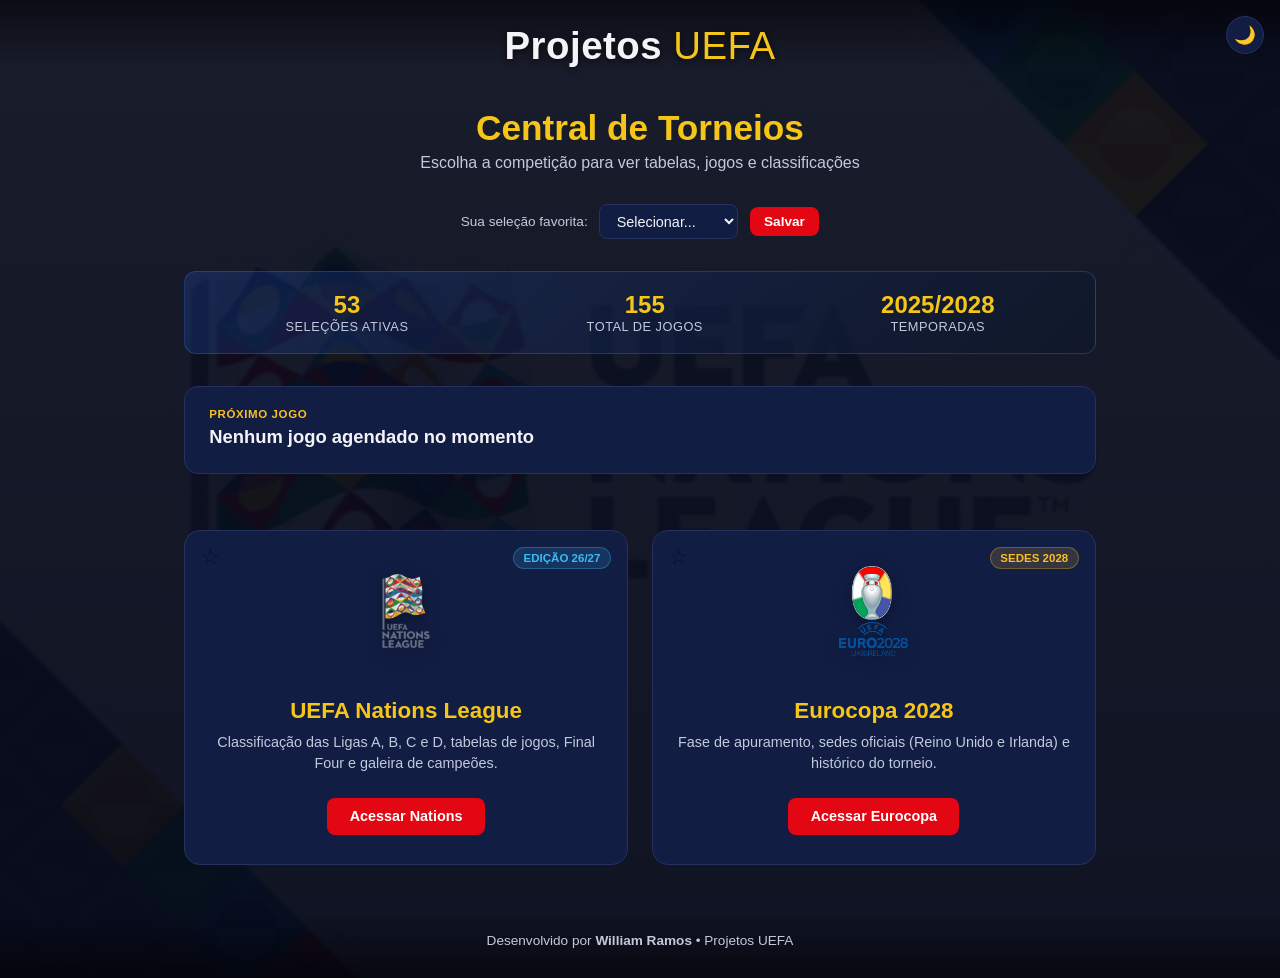
<file: index.html>
<!DOCTYPE html>
<html lang="pt-BR">
<head>
  <meta charset="UTF-8">
  <meta name="viewport" content="width=device-width, initial-scale=1.0">
  <title>Projetos UEFA - Nations League & Eurocopa</title>
  <meta name="description" content="Central de torneios UEFA: tabelas, classificações e jogos da Nations League e Eurocopa 2028.">
  <meta name="theme-color" content="#0f172a">
  <link rel="stylesheet" href="css/nations.css">
  <link rel="shortcut icon" href="img/logo_nations.png" type="image/x-icon">
  <style>
    .portal-container {
      max-width: 950px;
      margin: 2.5rem auto;
      padding: 0 1.2rem;
      text-align: center;
    }
    .portal-title {
      font-size: 2.2rem;
      margin-bottom: 0.4rem;
    }
    .portal-subtitle {
      color: var(--texto-suave);
      margin-bottom: 2rem;
    }

    /* ===== Header extras: favorito ===== */
    .header-favorite {
      display: inline-flex;
      align-items: center;
      gap: 0.4rem;
      background: rgba(56, 189, 248, 0.12);
      border: 1px solid rgba(56, 189, 248, 0.3);
      color: #38bdf8;
      padding: 0.3rem 0.7rem;
      border-radius: 20px;
      font-size: 0.8rem;
      font-weight: 600;
      margin-left: 0.8rem;
      vertical-align: middle;
      cursor: default;
      transition: opacity 0.2s ease;
    }
    .header-favorite.hidden { display: none; }
    .header-favorite button {
      background: none;
      border: none;
      color: inherit;
      opacity: 0.6;
      cursor: pointer;
      font-size: 0.9rem;
      line-height: 1;
      padding: 0;
    }
    .header-favorite button:hover { opacity: 1; }

    /* ===== Seletor de seleção favorita ===== */
    .favorite-picker {
      max-width: 950px;
      margin: 0 auto 2rem;
      padding: 0 1.2rem;
      display: flex;
      align-items: center;
      justify-content: center;
      gap: 0.7rem;
      flex-wrap: wrap;
    }
    .favorite-picker label {
      font-size: 0.85rem;
      color: var(--texto-suave);
    }
    .favorite-picker select {
      background: var(--azul-painel);
      color: inherit;
      border: 1px solid var(--borda);
      border-radius: 8px;
      padding: 0.45rem 0.8rem;
      font-size: 0.9rem;
    }
    .favorite-picker button {
      background: var(--vermelho);
      color: #fff;
      border: none;
      border-radius: 8px;
      padding: 0.45rem 0.9rem;
      font-size: 0.85rem;
      font-weight: 600;
      cursor: pointer;
    }

    /* ===== Widget de Destaque / Apresentação (odômetro) ===== */
    .portal-hero-banner {
      background: linear-gradient(135deg, rgba(37, 99, 235, 0.2), rgba(15, 23, 42, 0.8));
      border: 1px solid rgba(59, 130, 246, 0.3);
      border-radius: 12px;
      padding: 1.2rem;
      margin-bottom: 2rem;
      display: flex;
      align-items: center;
      justify-content: space-around;
      flex-wrap: wrap;
      gap: 1rem;
    }
    .hero-stat-item {
      display: flex;
      flex-direction: column;
      align-items: center;
    }
    .hero-stat-value {
      font-size: 1.5rem;
      font-weight: 700;
      color: var(--dourado);
      font-variant-numeric: tabular-nums;
    }
    .hero-stat-label {
      font-size: 0.8rem;
      color: var(--texto-suave);
      text-transform: uppercase;
      letter-spacing: 0.5px;
    }

    /* ===== Widget Próximo Jogo ===== */
    .next-match-widget {
      background: var(--azul-painel);
      border: 1px solid var(--borda);
      border-radius: 14px;
      padding: 1.3rem 1.5rem;
      margin-bottom: 2.5rem;
      display: flex;
      align-items: center;
      justify-content: space-between;
      flex-wrap: wrap;
      gap: 1rem;
      text-align: left;
    }
    .next-match-label {
      font-size: 0.72rem;
      text-transform: uppercase;
      letter-spacing: 0.6px;
      color: #fbbf24;
      font-weight: 700;
      margin-bottom: 0.35rem;
    }
    .next-match-teams {
      font-size: 1.15rem;
      font-weight: 700;
      display: flex;
      align-items: center;
      gap: 0.6rem;
    }
    .next-match-teams .vs {
      font-size: 0.85rem;
      color: var(--texto-suave);
      font-weight: 500;
    }
    .next-match-meta {
      font-size: 0.82rem;
      color: var(--texto-suave);
      margin-top: 0.3rem;
    }
    .next-match-countdown {
      display: flex;
      gap: 0.6rem;
    }
    .countdown-box {
      display: flex;
      flex-direction: column;
      align-items: center;
      background: rgba(56, 189, 248, 0.1);
      border: 1px solid rgba(56, 189, 248, 0.25);
      border-radius: 8px;
      padding: 0.5rem 0.7rem;
      min-width: 55px;
    }
    .countdown-box .num {
      font-size: 1.25rem;
      font-weight: 700;
      color: #38bdf8;
      font-variant-numeric: tabular-nums;
    }
    .countdown-box .unit {
      font-size: 0.65rem;
      text-transform: uppercase;
      color: var(--texto-suave);
      letter-spacing: 0.4px;
    }

    /* Grid de Cards */
    .portal-grid {
      display: grid;
      grid-template-columns: repeat(auto-fit, minmax(280px, 1fr));
      gap: 1.5rem;
      margin-bottom: 3rem;
      animation: fadeInUp 0.5s ease-out;
    }
    .portal-card {
      position: relative;
      background: var(--azul-painel);
      border: 1px solid var(--borda);
      border-radius: 16px;
      padding: 2.2rem 1.5rem 1.8rem;
      text-decoration: none;
      color: inherit;
      transition: all 0.25s ease-in-out;
      display: flex;
      flex-direction: column;
      align-items: center;
    }
    .portal-card:hover {
      transform: translateY(-6px);
    }
    .portal-card.nations:hover {
      border-color: #38bdf8;
      box-shadow: 0 12px 25px rgba(56, 189, 248, 0.2);
    }
    .portal-card.euro:hover {
      border-color: #34d399;
      box-shadow: 0 12px 25px rgba(52, 211, 153, 0.2);
    }
    .portal-badge {
      position: absolute;
      top: 1rem;
      right: 1rem;
      font-size: 0.72rem;
      font-weight: 700;
      padding: 0.25rem 0.6rem;
      border-radius: 20px;
      text-transform: uppercase;
    }
    .portal-badge.active-badge {
      background: rgba(56, 189, 248, 0.15);
      color: #38bdf8;
      border: 1px solid rgba(56, 189, 248, 0.3);
    }
    .portal-badge.upcoming-badge {
      background: rgba(251, 191, 36, 0.15);
      color: #fbbf24;
      border: 1px solid rgba(251, 191, 36, 0.3);
    }

    /* Favoritar (estrela) no card */
    .fav-star {
      position: absolute;
      top: 1rem;
      left: 1rem;
      background: none;
      border: none;
      font-size: 1.3rem;
      cursor: pointer;
      opacity: 0.45;
      transition: transform 0.15s ease, opacity 0.15s ease;
      line-height: 1;
      z-index: 2;
    }
    .fav-star:hover { opacity: 0.8; transform: scale(1.15); }
    .fav-star.is-fav { opacity: 1; }

    /* Skeleton loading para as imagens dos cards */
    .portal-card .img-wrap {
      position: relative;
      height: 90px;
      width: 90px;
      margin-bottom: 1.5rem;
      display: flex;
      align-items: center;
      justify-content: center;
    }
    .img-skeleton {
      position: absolute;
      inset: 0;
      border-radius: 10px;
      background: linear-gradient(
        90deg,
        rgba(255,255,255,0.06) 25%,
        rgba(255,255,255,0.14) 37%,
        rgba(255,255,255,0.06) 63%
      );
      background-size: 400% 100%;
      animation: skeletonShine 1.4s ease infinite;
    }
    .img-skeleton.done { display: none; }
    @keyframes skeletonShine {
      0% { background-position: 100% 0; }
      100% { background-position: 0 0; }
    }
    .portal-card img {
      height: 90px;
      width: auto;
      max-width: 90px;
      object-fit: contain;
      filter: drop-shadow(0 4px 8px rgba(0,0,0,0.3));
      opacity: 0;
      transition: opacity 0.35s ease;
      position: relative;
      z-index: 1;
    }
    .portal-card img.loaded {
      opacity: 1;
    }
    .portal-card h2 {
      font-size: 1.4rem;
      margin-bottom: 0.5rem;
    }
    .portal-card p {
      font-size: 0.9rem;
      color: var(--texto-suave);
      line-height: 1.45;
      margin-bottom: 1.5rem;
    }
    .portal-btn {
      margin-top: auto;
      padding: 0.65rem 1.4rem;
      border-radius: 8px;
      background: var(--vermelho);
      color: #fff;
      font-weight: 600;
      font-size: 0.9rem;
    }

    /* Animação */
    @keyframes fadeInUp {
      from { opacity: 0; transform: translateY(20px); }
      to { opacity: 1; transform: translateY(0); }
    }

    @media (max-width: 560px) {
      .next-match-widget { flex-direction: column; align-items: flex-start; }
      .next-match-countdown { align-self: stretch; justify-content: space-between; }
    }

    /* Lista dos jogos seguintes (além do próximo em destaque) */
    .upcoming-matches-list {
      max-width: 950px;
      margin: -1.5rem auto 2.5rem;
      padding: 0 1.2rem;
      display: flex;
      flex-direction: column;
      gap: 0.6rem;
    }
    .upcoming-match-row {
      display: flex;
      align-items: center;
      justify-content: space-between;
      background: var(--azul-painel);
      border: 1px solid var(--borda);
      border-radius: 10px;
      padding: 0.7rem 1rem;
      font-size: 0.85rem;
      text-align: left;
      gap: 0.8rem;
      flex-wrap: wrap;
    }
    .upcoming-match-row .teams {
      font-weight: 600;
    }
    .upcoming-match-row .teams .vs {
      color: var(--texto-suave);
      font-weight: 400;
      margin: 0 0.35rem;
    }
    .upcoming-match-row .when {
      color: var(--texto-suave);
      font-size: 0.78rem;
      white-space: nowrap;
    }

    /* Bandeira pequena inserida via flagImg() do common.js */
    .flag-mini {
      width: 20px;
      height: auto;
      vertical-align: middle;
      border-radius: 2px;
      margin-right: 0.3rem;
      box-shadow: 0 0 0 1px rgba(0,0,0,0.15);
    }
  </style>
</head>
<body>

<header class="site-header">
  <button id="themeToggle" class="theme-toggle" title="Alternar tema claro/escuro">🌙</button>
  <h1>Projetos <span>UEFA</span>
    <span id="headerFavorite" class="header-favorite hidden">
      ⭐ <span id="headerFavoriteName"></span>
      <button id="headerFavoriteRemove" title="Remover favorito">✕</button>
    </span>
  </h1>
</header>

<main class="portal-container">
  <h2 class="portal-title">Central de Torneios</h2>
  <p class="portal-subtitle">Escolha a competição para ver tabelas, jogos e classificações</p>

  <!-- Seletor de seleção favorita -->
  <div class="favorite-picker">
    <label for="favoriteSelect">Sua seleção favorita:</label>
    <select id="favoriteSelect">
      <option value="">Selecionar...</option>
      <option value="Portugal">Portugal</option>
      <option value="Espanha">Espanha</option>
      <option value="França">França</option>
      <option value="Alemanha">Alemanha</option>
      <option value="Inglaterra">Inglaterra</option>
      <option value="Itália">Itália</option>
      <option value="Países Baixos">Países Baixos</option>
      <option value="Bélgica">Bélgica</option>
      <option value="Croácia">Croácia</option>
    </select>
    <button id="favoriteSaveBtn">Salvar</button>
  </div>

 <!-- Banner com Estatísticas Rápidas (odômetro) -->
  <div class="portal-hero-banner">
    <div class="hero-stat-item">
      <span class="hero-stat-value" id="statSelecoes" data-target="54">0</span>
      <span class="hero-stat-label">Seleções Ativas</span>
    </div>
    <div class="hero-stat-item">
      <span class="hero-stat-value" id="statTotalJogos" data-target="156">0</span>
      <span class="hero-stat-label">Total de Jogos</span>
    </div>
    <div class="hero-stat-item">
      <span class="hero-stat-value" id="statTemporadas" data-target="2026" data-suffix="/2028">0</span>
      <span class="hero-stat-label">Temporadas</span>
    </div>
  </div>

  <!-- Widget Próximo Jogo -->
  <div class="next-match-widget" id="nextMatchWidget">
    <div>
      <div class="next-match-label" id="nextMatchLabel">Próximo Jogo</div>
      <div class="next-match-teams" id="nextMatchTeams">Carregando...</div>
      <div class="next-match-meta" id="nextMatchMeta"></div>
    </div>
    <div class="next-match-countdown" id="nextMatchCountdown">
      <div class="countdown-box"><span class="num" id="cdDays">--</span><span class="unit">dias</span></div>
      <div class="countdown-box"><span class="num" id="cdHours">--</span><span class="unit">horas</span></div>
      <div class="countdown-box"><span class="num" id="cdMinutes">--</span><span class="unit">min</span></div>
      <div class="countdown-box"><span class="num" id="cdSeconds">--</span><span class="unit">seg</span></div>
    </div>
  </div>

  <!-- Lista dos jogos seguintes -->
  <div class="upcoming-matches-list" id="upcomingMatchesList"></div>

  <!-- Cards de Seleção -->
  <div class="portal-grid">
    <!-- Card Nations League -->
    <a href="nations.html" class="portal-card nations" aria-label="Acessar UEFA Nations League">
      <button class="fav-star" data-fav-id="nations" title="Favoritar Nations League">☆</button>
      <span class="portal-badge active-badge">Edição 26/27</span>
      <span class="img-wrap">
        <span class="img-skeleton"></span>
        <img src="img/logo_nations.png" alt="Logo Nations League"
             onload="this.classList.add('loaded'); this.previousElementSibling.classList.add('done');"
             onerror="this.style.display='none'; this.previousElementSibling.classList.add('done');">
      </span>
      <h2>UEFA Nations League</h2>
      <p>Classificação das Ligas A, B, C e D, tabelas de jogos, Final Four e galeira de campeões.</p>
      <span class="portal-btn">Acessar Nations</span>
    </a>

    <!-- Card Eurocopa -->
    <a href="euro.html" class="portal-card euro" aria-label="Acessar Eurocopa 2028">
      <button class="fav-star" data-fav-id="euro" title="Favoritar Eurocopa 2028">☆</button>
      <span class="portal-badge upcoming-badge">Sedes 2028</span>
      <span class="img-wrap">
        <span class="img-skeleton"></span>
        <img src="img/logo_euro_2028.png" alt="Logo Eurocopa 2028"
             onload="this.classList.add('loaded'); this.previousElementSibling.classList.add('done');"
             onerror="this.style.display='none'; this.previousElementSibling.classList.add('done');">
      </span>
      <h2>Eurocopa 2028</h2>
      <p>Fase de apuramento, sedes oficiais (Reino Unido e Irlanda) e histórico do torneio.</p>
      <span class="portal-btn">Acessar Eurocopa</span>
    </a>
  </div>
</main>

<footer class="site-footer">
  <p>Desenvolvido por <strong>William Ramos</strong> &bull; Projetos UEFA</p>
</footer>

<script src="js/common.js"></script>
<script>
(function () {
  /* ============================================================
     1) ODÔMETRO — números contando ao carregar o hero banner
  ============================================================ */
  function animateCount(el, duration) {
    const target = parseInt(el.dataset.target, 10);
    const suffix = el.dataset.suffix || '';
    const start = performance.now();
    function tick(now) {
      const progress = Math.min((now - start) / duration, 1);
      const eased = 1 - Math.pow(1 - progress, 3); // ease-out cubic
      const value = Math.floor(eased * target);
      el.textContent = value + suffix;
      if (progress < 1) {
        requestAnimationFrame(tick);
      } else {
        el.textContent = target + suffix;
      }
    }
    requestAnimationFrame(tick);
  }

  document.querySelectorAll('.hero-stat-value[data-target]').forEach(function (el) {
    animateCount(el, 1200);
  });

  /* ============================================================
     2) SKELETON LOADING — fallback para imagens já em cache
     (onload/onerror inline cobre o caso normal; isto cobre o
     caso de imagem já estar no cache do navegador antes do JS rodar)
  ============================================================ */
  document.querySelectorAll('.portal-card img').forEach(function (img) {
    if (img.complete && img.naturalWidth > 0) {
      img.classList.add('loaded');
      var sk = img.previousElementSibling;
      if (sk) sk.classList.add('done');
    }
  });

  /* ============================================================
     3) FAVORITOS — seleção favorita (localStorage) + atalho no header
  ============================================================ */
  var FAVORITE_TEAM_KEY = 'uefa_favorite_team';
  var FAVORITE_CARDS_KEY = 'uefa_favorite_cards';

  var favoriteSelect = document.getElementById('favoriteSelect');
  var favoriteSaveBtn = document.getElementById('favoriteSaveBtn');
  var headerFavorite = document.getElementById('headerFavorite');
  var headerFavoriteName = document.getElementById('headerFavoriteName');
  var headerFavoriteRemove = document.getElementById('headerFavoriteRemove');

  function loadFavoriteTeam() {
    try {
      var saved = localStorage.getItem(FAVORITE_TEAM_KEY);
      if (saved) {
        headerFavoriteName.innerHTML = (typeof flagImg === 'function' ? flagImg(saved, 'flag-mini') : '') + ' ' + saved;
        headerFavorite.classList.remove('hidden');
        favoriteSelect.value = saved;
      } else {
        headerFavorite.classList.add('hidden');
      }
    } catch (e) {
      console.warn('LocalStorage indisponível:', e);
    }
  }

  favoriteSaveBtn.addEventListener('click', function () {
    var value = favoriteSelect.value;
    if (!value) return;
    try {
      localStorage.setItem(FAVORITE_TEAM_KEY, value);
      loadFavoriteTeam();
    } catch (e) {
      console.warn('Não foi possível salvar o favorito:', e);
    }
  });

  headerFavoriteRemove.addEventListener('click', function () {
    try {
      localStorage.removeItem(FAVORITE_TEAM_KEY);
      favoriteSelect.value = '';
      headerFavorite.classList.add('hidden');
    } catch (e) {
      console.warn('Não foi possível remover o favorito:', e);
    }
  });

  loadFavoriteTeam();

  /* Favoritar torneio (estrela no card) */
  function loadFavoriteCards() {
    try {
      return JSON.parse(localStorage.getItem(FAVORITE_CARDS_KEY) || '[]');
    } catch (e) {
      return [];
    }
  }
  function saveFavoriteCards(list) {
    try {
      localStorage.setItem(FAVORITE_CARDS_KEY, JSON.stringify(list));
    } catch (e) {
      console.warn('Não foi possível salvar favoritos de torneio:', e);
    }
  }

  var favCards = loadFavoriteCards();
  document.querySelectorAll('.fav-star').forEach(function (btn) {
    var id = btn.dataset.favId;
    if (favCards.indexOf(id) !== -1) {
      btn.textContent = '★';
      btn.classList.add('is-fav');
    }
    btn.addEventListener('click', function (e) {
      e.preventDefault();
      e.stopPropagation();
      var list = loadFavoriteCards();
      var idx = list.indexOf(id);
      if (idx === -1) {
        list.push(id);
        btn.textContent = '★';
        btn.classList.add('is-fav');
      } else {
        list.splice(idx, 1);
        btn.textContent = '☆';
        btn.classList.remove('is-fav');
      }
      saveFavoriteCards(list);
    });
  });

  /* ============================================================
     4) WIDGET "PRÓXIMO JOGO" — dados locais + contagem regressiva
     Troque o array MATCHES pela sua fonte real (API/JSON) depois.
  ============================================================ */
  var MATCHES = [
    { home: 'Turquia', away: 'Bélgica', date: '2026-11-12T14:00:00', competition: 'Nations League • Grupo A1' },
    { home: 'Itália', away: 'França', date: '2026-11-12T16:45:00', competition: 'Nations League • Grupo A1' },
    { home: 'Chéquia', away: 'Espanha', date: '2026-11-12T16:45:00', competition: 'Nations League • Grupo A3' },
    { home: 'Inglaterra', away: 'Croácia', date: '2026-11-12T16:45:00', competition: 'Nations League • Grupo A3' },
    { home: 'Países Baixos', away: 'Grécia', date: '2026-11-13T16:45:00', competition: 'Nations League • Grupo A2' },
    { home: 'Sérvia', away: 'Alemanha', date: '2026-11-13T16:45:00', competition: 'Nations League • Grupo A2' },
    { home: 'Noruega', away: 'País de Gales', date: '2026-11-14T16:45:00', competition: 'Nations League • Grupo A4' },
    { home: 'Dinamarca', away: 'Portugal', date: '2026-11-14T16:45:00', competition: 'Nations League • Grupo A4' },
    { home: 'Bélgica', away: 'Itália', date: '2026-11-15T16:45:00', competition: 'Nations League • Grupo A1' },
    { home: 'França', away: 'Turquia', date: '2026-11-15T16:45:00', competition: 'Nations League • Grupo A1' },
    { home: 'Espanha', away: 'Inglaterra', date: '2026-11-15T16:45:00', competition: 'Nations League • Grupo A3' },
    { home: 'Alemanha', away: 'Países Baixos', date: '2026-11-16T16:45:00', competition: 'Nations League • Grupo A2' },
    { home: 'Dinamarca', away: 'Noruega', date: '2026-11-17T16:45:00', competition: 'Nations League • Grupo A4' },
    { home: 'País de Gales', away: 'Portugal', date: '2026-11-17T16:45:00', competition: 'Nations League • Grupo A4' },
  ];

  /* Monta "<bandeira> Nome" usando flagImg() do common.js (mesmo padrão
     das outras páginas). Se a função não existir por algum motivo, cai
     de volta pro nome puro sem quebrar nada. */
  function teamLabel(name) {
    var flag = (typeof flagImg === 'function') ? flagImg(name, 'flag-mini') : '';
    return flag + ' ' + name;
  }

  var nextMatchTeams = document.getElementById('nextMatchTeams');
  var nextMatchMeta = document.getElementById('nextMatchMeta');
  var nextMatchLabel = document.getElementById('nextMatchLabel');
  var cdDays = document.getElementById('cdDays');
  var cdHours = document.getElementById('cdHours');
  var cdMinutes = document.getElementById('cdMinutes');
  var cdSeconds = document.getElementById('cdSeconds');

  function getUpcomingMatches() {
    var now = new Date();
    return MATCHES
      .map(function (m) { return { data: m, time: new Date(m.date).getTime() }; })
      .filter(function (m) { return m.time > now.getTime(); })
      .sort(function (a, b) { return a.time - b.time; });
  }

  var upcomingList = getUpcomingMatches();
  var current = upcomingList.length ? upcomingList[0] : null;
  var restOfList = upcomingList.slice(1); // os demais, exibidos abaixo
  var countdownTimer = null;

  /* Renderiza os jogos seguintes (além do destaque) */
  var upcomingMatchesListEl = document.getElementById('upcomingMatchesList');
  if (restOfList.length) {
    restOfList.forEach(function (item) {
      var mm = item.data;
      var dObj = new Date(mm.date);
      var dStr = dObj.toLocaleDateString('pt-BR', { day: '2-digit', month: 'short' });
      var tStr = dObj.toLocaleTimeString('pt-BR', { hour: '2-digit', minute: '2-digit' });
      var row = document.createElement('div');
      row.className = 'upcoming-match-row';
      row.innerHTML =
        '<span class="teams">' + teamLabel(mm.home) + '<span class="vs">vs</span>' + teamLabel(mm.away) + '</span>' +
        '<span class="when">' + mm.competition + ' • ' + dStr + ' às ' + tStr + '</span>';
      upcomingMatchesListEl.appendChild(row);
    });
  }

  if (!current) {
    nextMatchLabel.textContent = 'Próximo Jogo';
    nextMatchTeams.textContent = 'Nenhum jogo agendado no momento';
    nextMatchMeta.textContent = '';
    document.getElementById('nextMatchCountdown').style.display = 'none';
  } else {
    var m = current.data;
    var favSelected = null;
    try { favSelected = localStorage.getItem(FAVORITE_TEAM_KEY); } catch (e) {}
    if (favSelected && (m.home === favSelected || m.away === favSelected)) {
      nextMatchLabel.textContent = '⭐ Próximo jogo da sua seleção';
    }
    nextMatchTeams.innerHTML = teamLabel(m.home) + ' <span class="vs">vs</span> ' + teamLabel(m.away);
    var dateObj = new Date(m.date);
    var dateStr = dateObj.toLocaleDateString('pt-BR', { day: '2-digit', month: 'long', year: 'numeric' });
    var timeStr = dateObj.toLocaleTimeString('pt-BR', { hour: '2-digit', minute: '2-digit' });
    nextMatchMeta.textContent = m.competition + ' • ' + dateStr + ' às ' + timeStr;

    function updateCountdown() {
      var diff = current.time - Date.now();
      if (diff <= 0) {
        clearInterval(countdownTimer);
        cdDays.textContent = cdHours.textContent = cdMinutes.textContent = cdSeconds.textContent = '00';
        nextMatchLabel.textContent = 'Em andamento';
        return;
      }
      var d = Math.floor(diff / (1000 * 60 * 60 * 24));
      var h = Math.floor((diff / (1000 * 60 * 60)) % 24);
      var mi = Math.floor((diff / (1000 * 60)) % 60);
      var s = Math.floor((diff / 1000) % 60);
      cdDays.textContent = String(d).padStart(2, '0');
      cdHours.textContent = String(h).padStart(2, '0');
      cdMinutes.textContent = String(mi).padStart(2, '0');
      cdSeconds.textContent = String(s).padStart(2, '0');
    }

    updateCountdown();
    countdownTimer = setInterval(updateCountdown, 1000);
  }
})();
</script>
</body>
</html>
</file>
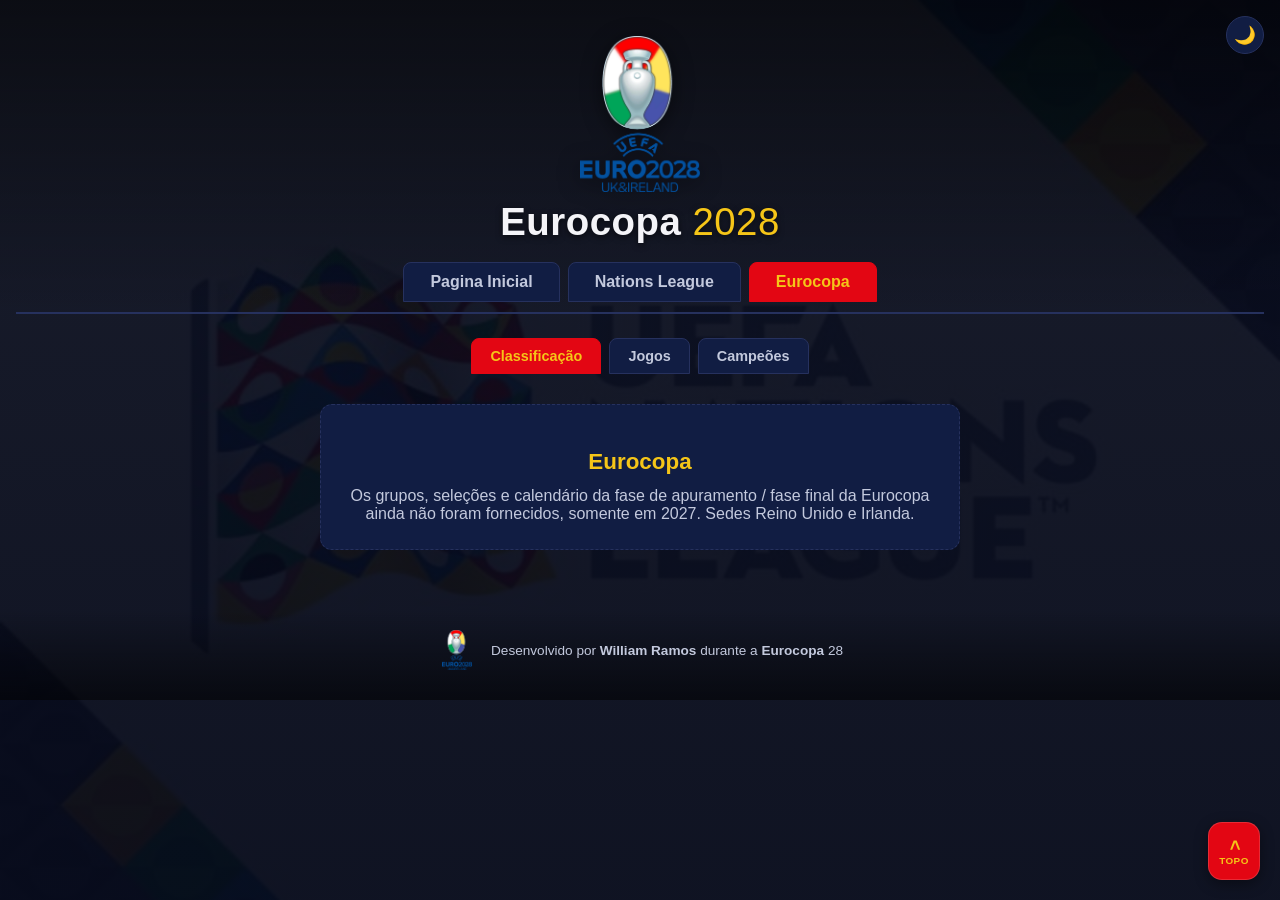
<file: euro.html>
<!DOCTYPE html>
<html lang="pt">
<head>
<meta charset="UTF-8">
<meta name="viewport" content="width=device-width, initial-scale=1.0">
<title>Eurocopa 2028</title>
<link rel="stylesheet" href="css/nations.css">
<link rel="shortcut icon" href="img/logo_euro_2028.png" type="image/x-icon">
</head>
<body>

<header class="site-header">
  <button id="themeToggle" class="theme-toggle" title="Alternar tema claro/escuro">🌙</button>

  <img src="img/logo_euro_2028.png" alt="Logo Eurocopa 2028" class="logo-nations" onerror="this.style.display='none'">
  <h1>Eurocopa <span>2028</span></h1>

  <nav class="main-tabs" id="mainTabs">
    <a href="index.html" class="main-tab-btn">Pagina Inicial</a>
    <a href="nations.html" class="main-tab-btn">Nations League</a>
    <a href="euro.html" class="main-tab-btn active">Eurocopa</a>
  </nav>
</header>

<main>

  <!-- ===================== EUROCOPA ===================== -->
  <section id="euro" class="main-section active">

    <nav class="sub-tabs" id="euroSubTabs">
      <button class="sub-tab-btn active" data-sub="euroClassificacao">Classificação</button>
      <button class="sub-tab-btn" data-sub="euroJogos">Jogos</button>
      <button class="sub-tab-btn" data-sub="euroCampeoes">Campeões</button>
    </nav>

    <div id="euroClassificacao" class="sub-section active">
      <div class="placeholder-box">
        <h2>Eurocopa</h2>
        <p>Os grupos, seleções e calendário da fase de apuramento / fase final da Eurocopa ainda não foram
        fornecidos, somente em 2027. Sedes Reino Unido e Irlanda.</p>
      </div>
    </div>

    <div id="euroJogos" class="sub-section">
      <div class="placeholder-box">
        <h2>Jogos da Eurocopa</h2>
        <p>Aguardando o calendário oficial dos jogos para gerar aqui os campos de placar.</p>
      </div>
    </div>

    <div id="euroCampeoes" class="sub-section">
      <h2>Campeões da Eurocopa</h2>
      <div id="euroChampionsHistory" class="champions-grid"></div>
    </div>

  </section>

</main>

<footer class="site-footer">
  <img src="img/logo_euro_2028.png" alt="Logo Eurocopa 2028" class="footer-logo" onerror="this.style.display='none'">
  <p>Desenvolvido por <strong>William Ramos</strong> durante a <strong>Eurocopa</strong> <span>28</span></p>
</footer>

<button id="voltarTopoBtn" class="voltar-topo" title="Voltar ao topo" aria-label="Voltar ao topo">
  <span class="voltar-topo-seta">&lt;</span>
  <span class="voltar-topo-texto">Topo</span>
</button>

<script src="js/common.js"></script>
<script src="js/euro.js"></script>
</body>
</html>
</file>
<file: css/nations.css>
:root{
  --azul-escuro:#0b1533;
  --azul-painel:#111d43;
  --vermelho:#e30613;
  --dourado:#f5c518;
  --texto-claro:#f4f4f8;
  --texto-suave:#c3c9dd;
  --borda:#26315e;
  --verde:#1fae59;
  --cinza:#8991ab;
  --bg-fundo-overlay:linear-gradient(180deg, rgba(6,10,26,.92), rgba(6,10,26,.96));
}

body.light-mode{
  --azul-escuro:#eef1fb;
  --azul-painel:#ffffff;
  --vermelho:#c8102e;
  --dourado:#b8860b;
  --texto-claro:#141b33;
  --texto-suave:#4b5573;
  --borda:#d7dcee;
  --verde:#1a9450;
  --cinza:#6b7390;
  --bg-fundo-overlay:linear-gradient(180deg, rgba(255,255,255,.93), rgba(240,242,250,.96));
}

*{box-sizing:border-box;margin:0;padding:0;}

body{
  font-family:'Segoe UI', Roboto, Arial, sans-serif;
  color:var(--texto-claro);
  background:
    var(--bg-fundo-overlay),
    url("../img/plano_fundo_nations.jpg") center / cover fixed no-repeat;
  min-height:100vh;
  transition:color .25s;
}

/* ===================== HEADER ===================== */
.site-header{
  position:relative;
  text-align:center;
  padding:24px 16px 0;
  background:linear-gradient(180deg, rgba(0,0,0,.55), transparent);
}

.theme-toggle{
  position:absolute;
  top:16px;
  right:16px;
  background:var(--azul-painel);
  border:1px solid var(--borda);
  color:var(--texto-claro);
  width:38px;
  height:38px;
  border-radius:50%;
  font-size:1.1rem;
  display:flex;
  align-items:center;
  justify-content:center;
}
.theme-toggle:hover{border-color:var(--dourado);}

.search-box{
  display:flex;
  align-items:center;
  justify-content:center;
  gap:6px;
  max-width:360px;
  margin:14px auto 4px;
  position:relative;
}

.search-box input{
  width:100%;
  padding:9px 34px 9px 14px;
  border-radius:20px;
  border:1px solid var(--borda);
  background:var(--azul-painel);
  color:var(--texto-claro);
  font-size:.88rem;
}
.search-box input:focus{outline:2px solid var(--dourado);}

.limpar-busca{
  position:absolute;
  right:6px;
  background:transparent;
  color:var(--texto-suave);
  font-size:.85rem;
  width:24px;
  height:24px;
  border-radius:50%;
  display:none;
}
.limpar-busca.show{display:block;}
.limpar-busca:hover{color:var(--vermelho);}

.busca-aviso{
  text-align:center;
  color:var(--dourado);
  font-size:.85rem;
  margin:6px 0 -4px;
}

.site-header h1{
  font-size:clamp(1.4rem, 4vw, 2.4rem);
  letter-spacing:.5px;
  text-shadow:0 2px 6px rgba(0,0,0,.6);
}

.site-header h1 span{
  color:var(--dourado);
  font-weight:400;
}

.logo-nations{
  display:block;
  max-width:120px;
  margin:12px auto 8px;
  filter:drop-shadow(0 4px 10px rgba(0,0,0,.5));
}

/* ===================== NAV / TABS ===================== */
nav{display:flex;flex-wrap:wrap;justify-content:center;gap:8px;padding:10px 8px;}

.main-tabs{margin-top:8px;border-bottom:2px solid var(--borda);}

button{
  cursor:pointer;
  border:none;
  font-family:inherit;
}

.main-tab-btn, .sub-tab-btn, .liga-btn, .grupo-btn, .jornada-btn{
  background:var(--azul-painel);
  color:var(--texto-suave);
  padding:9px 18px;
  border-radius:8px 8px 0 0;
  font-weight:600;
  font-size:.9rem;
  transition:.2s;
  border:1px solid var(--borda);
  text-decoration:none;
  display:inline-block;
  cursor:pointer;
}

.main-tab-btn{font-size:1rem;padding:10px 26px;}

.main-tab-btn.active, .sub-tab-btn.active, .liga-btn.active, .grupo-btn.active, .jornada-btn.active{
  background:var(--vermelho);
  color:var(--dourado);
  border-color:var(--vermelho);
}

.main-tab-btn:hover, .sub-tab-btn:hover, .liga-btn:hover, .grupo-btn:hover, .jornada-btn:hover{
  color:var(--dourado);
}

.sub-tabs{margin-top:6px;}
.liga-tabs, .grupo-tabs, .jornada-tabs{margin-top:14px;}
.grupo-tabs{margin-top:8px;}

/* ===================== MAIN / SECTIONS ===================== */
main{max-width:1100px;margin:0 auto;padding:8px 14px 40px;}

.main-section, .sub-section{display:none;}
.main-section.active, .sub-section.active{display:block;}

h2{color:var(--dourado);text-align:center;margin:18px 0 12px;font-size:1.4rem;}
h3{color:var(--dourado);margin:6px 0 4px;}

.placeholder-box{
  background:var(--azul-painel);
  border:1px dashed var(--borda);
  border-radius:12px;
  padding:26px;
  text-align:center;
  color:var(--texto-suave);
  max-width:640px;
  margin:20px auto;
}

/* ===================== STANDINGS ===================== */
.standings-container{display:flex;flex-direction:column;gap:26px;margin-top:16px;}

/* Botão do modo compacto: só aparece no responsivo (celular) */
.modo-compacto-wrap{
  display:none;
  justify-content:center;
  margin:14px 0 4px;
}

.modo-compacto-btn{
  background:var(--azul-painel);
  color:var(--texto-suave);
  border:1px solid var(--borda);
  padding:8px 16px;
  border-radius:20px;
  font-size:.82rem;
  font-weight:600;
}
.modo-compacto-btn:hover{color:var(--dourado);border-color:var(--dourado);}
.modo-compacto-btn.ativo{
  background:var(--vermelho);
  color:var(--dourado);
  border-color:var(--vermelho);
}

@media (max-width:640px){
  .modo-compacto-wrap{display:flex;}
}

/* Quando o modo compacto está ativo, esconde as colunas J/GP/GC/SG
   e deixa #, Seleção, V, E, D e Pts */
.standings-container.modo-compacto table.standings-table th:nth-child(3),
.standings-container.modo-compacto table.standings-table td:nth-child(3),
.standings-container.modo-compacto table.standings-table th:nth-child(n+7):not(:last-child),
.standings-container.modo-compacto table.standings-table td:nth-child(n+7):not(:last-child){
  display:none;
}
.standings-container.modo-compacto table.standings-table td:last-child,
.standings-container.modo-compacto table.standings-table th:last-child{
  text-align:right;
  padding-right:16px;
}

.group-block{
  background:var(--azul-painel);
  border:1px solid var(--borda);
  border-radius:12px;
  overflow:hidden;
}

.group-block h3{
  background:linear-gradient(90deg, var(--vermelho), #8f0410);
  color:var(--texto-claro);
  padding:10px 14px;
  margin:0;
  font-size:1rem;
  display:flex;
  align-items:center;
  gap:8px;
}

.group-block h3 .liga-tag{
  background:rgba(0,0,0,.3);
  color:var(--dourado);
  padding:2px 8px;
  border-radius:6px;
  font-size:.75rem;
}

table.standings-table{
  width:100%;
  border-collapse:collapse;
  font-size:.85rem;
}

table.standings-table th, table.standings-table td{
  padding:8px 6px;
  text-align:center;
  border-bottom:1px solid var(--borda);
  white-space:nowrap;
}

table.standings-table td.team-cell,
table.standings-table td.team-cell .team-name{
  white-space:normal; /* nome da seleção pode quebrar em vez de cortar */
}

table.standings-table th{
  color:var(--texto-suave);
  font-size:.72rem;
  text-transform:uppercase;
  letter-spacing:.03em;
}

table.standings-table td.team-cell{
  text-align:left;
  display:flex;
  align-items:center;
  gap:8px;
  font-weight:600;
}

.team-name-wrap{
  display:flex;
  align-items:center;
  gap:6px;
  min-width:0; /* permite ao filho encolher/quebrar em vez de estourar a linha */
}
.team-name{
  min-width:0;
}

table.standings-table img.flag{
  width:22px;
  height:16px;
  object-fit:cover;
  border-radius:2px;
  box-shadow:0 0 0 1px rgba(255,255,255,.15);
}

.pos-badge{
  display:inline-block;
  width:20px;
  font-weight:700;
  color:var(--cinza);
}

/* ---- Promoção / Rebaixamento / Final Four ---- */
table.standings-table tbody tr.row-sobe{background:rgba(31,174,89,.16);}
table.standings-table tbody tr.row-quartas{background:rgba(245,197,24,.16);}
table.standings-table tbody tr.row-playoff-sobe{background:rgba(56,189,248,.14);}
table.standings-table tbody tr.row-playoff-desce{background:rgba(251,146,60,.14);}
table.standings-table tbody tr.row-desce{background:rgba(227,6,19,.14);}

.status-tag{
  display:inline-block;
  margin-left:6px;
  padding:1px 7px;
  border-radius:8px;
  font-size:.62rem;
  font-weight:700;
  vertical-align:middle;
  white-space:nowrap;
}
.status-tag.sobe{background:rgba(31,174,89,.3);color:#4ee08a;}
.status-tag.quartas{background:rgba(245,197,24,.3);color:var(--dourado);}
.status-tag.playoff-sobe{background:rgba(56,189,248,.28);color:#7dd3fc;}
.status-tag.playoff-desce{background:rgba(251,146,60,.3);color:#fdba74;}
.status-tag.desce{background:rgba(227,6,19,.3);color:#ff8a90;}

/* ---- Destaque de busca ---- */
table.standings-table tbody tr.row-buscada{
  outline:2px solid var(--dourado);
  outline-offset:-2px;
}
.match-row.row-buscada{border-color:var(--dourado);box-shadow:0 0 0 1px var(--dourado);}

/* ---- Animação ao atualizar a tabela ---- */
@keyframes tabelaAtualizada{
  0%{ box-shadow:0 0 0 2px rgba(245,197,24,.9); }
  100%{ box-shadow:0 0 0 0 rgba(245,197,24,0); }
}
.group-block.atualizado{ animation:tabelaAtualizada .8s ease-out; }

.table-scroll{overflow-x:auto;}

/* ===================== JOGOS ===================== */
.jogos-container{display:flex;flex-direction:column;gap:22px;margin-top:10px;}

.date-block h4{
  color:var(--dourado);
  border-bottom:1px solid var(--borda);
  padding-bottom:6px;
  margin-bottom:10px;
  font-size:1rem;
  text-transform:capitalize;
}

.match-row{
  display:grid;
  grid-template-columns:44px 1fr auto 1fr 60px;
  align-items:center;
  gap:8px;
  background:var(--azul-painel);
  border:1px solid var(--borda);
  border-radius:8px;
  padding:8px 10px;
  margin-bottom:8px;
}

.match-row .group-badge{
  background:var(--vermelho);
  color:var(--dourado);
  font-size:.7rem;
  font-weight:700;
  text-align:center;
  border-radius:6px;
  padding:4px 0;
}

.match-row .team{
  display:flex;
  align-items:center;
  gap:8px;
  font-weight:600;
  font-size:.88rem;
}

.match-row .team.away{justify-content:flex-end;text-align:right;}

.match-row img.flag{
  width:24px;height:17px;object-fit:cover;border-radius:2px;
  box-shadow:0 0 0 1px rgba(255,255,255,.15);
  flex-shrink:0;
}

.score-inputs{
  display:flex;
  align-items:center;
  gap:4px;
  justify-content:center;
}

.score-inputs input{
  width:36px;
  text-align:center;
  padding:5px 0;
  border-radius:6px;
  border:1px solid var(--borda);
  background:#0d1636;
  color:var(--texto-claro);
  font-weight:700;
  font-size:.9rem;
}

.score-inputs input:focus{outline:2px solid var(--dourado);}

.match-time{
  font-size:.72rem;
  color:var(--cinza);
  text-align:center;
}

.status-icon{
  display:inline-block;
  font-size:.85rem;
  margin-top:2px;
}
.status-icon.disputado{color:var(--verde);}
.status-icon.pendente{color:var(--cinza);}

.progresso-jogos{
  max-width:420px;
  margin:6px auto 4px;
  text-align:center;
}
.progresso-jogos .barra{
  background:var(--azul-painel);
  border:1px solid var(--borda);
  border-radius:10px;
  height:10px;
  overflow:hidden;
  margin-top:6px;
}
.progresso-jogos .barra-interna{
  height:100%;
  background:linear-gradient(90deg, var(--vermelho), var(--dourado));
  transition:width .3s ease;
}
.progresso-jogos .texto{
  font-size:.82rem;
  color:var(--texto-suave);
  font-weight:600;
}

/* Barra que junta o progresso dos jogos com o botão de salvar */
.jogos-toolbar{
  display:flex;
  align-items:center;
  justify-content:center;
  gap:16px;
  flex-wrap:wrap;
  margin:6px 0 4px;
}
.jogos-toolbar .progresso-jogos{
  margin:0;
}
.salvar-resultados-btn{
  background:var(--azul-painel);
  color:var(--texto-suave);
  border:1px solid var(--borda);
  padding:8px 16px;
  border-radius:20px;
  font-size:.82rem;
  font-weight:600;
  cursor:pointer;
  transition:color .2s ease, border-color .2s ease, background .2s ease;
  white-space:nowrap;
}
.salvar-resultados-btn:hover{
  color:var(--dourado);
  border-color:var(--dourado);
}
.salvar-resultados-btn:disabled{
  cursor:default;
  opacity:.85;
}
.salvar-resultados-btn.guardado{
  background:var(--verde);
  color:#fff;
  border-color:var(--verde);
}
.salvar-resultados-btn.erro{
  background:var(--vermelho);
  color:#fff;
  border-color:var(--vermelho);
}

/* ===================== FINAL FOUR ===================== */
.trofeu-final4{
  display:block;
  max-width:110px;
  margin:6px auto 12px;
  filter:drop-shadow(0 6px 14px rgba(0,0,0,.5));
}

.trofeu-banner{
  max-width:60px;
  display:block;
  margin:0 auto 8px;
  filter:drop-shadow(0 4px 10px rgba(0,0,0,.5));
}

.final4-teams{
  display:flex;
  flex-wrap:wrap;
  justify-content:center;
  gap:12px;
  margin:14px 0 26px;
}
.final4-team-chip{
  display:flex;
  align-items:center;
  gap:8px;
  background:var(--azul-painel);
  border:1px solid var(--borda);
  border-radius:20px;
  padding:6px 14px;
  font-size:.85rem;
  font-weight:600;
}
.final4-team-chip .grupo-tag{color:var(--dourado);font-size:.7rem;}
.final4-team-chip img.flag{width:20px;height:14px;object-fit:cover;border-radius:2px;}
.final4-team-chip .qualif-pos{
  background:rgba(255,255,255,.08);
  color:var(--texto-suave);
  font-size:.68rem;
  font-weight:700;
  padding:1px 6px;
  border-radius:8px;
}

/* Bandeiras dentro dos cards de confronto e do banner de campeão */
.f4-match img.flag,
.f4-champion-banner img.flag{
  width:22px;
  height:16px;
  object-fit:cover;
  border-radius:2px;
  box-shadow:0 0 0 1px rgba(255,255,255,.15);
  flex-shrink:0;
}

.final4-bracket{
  display:flex;
  flex-direction:column;
  gap:22px;
  max-width:720px;
  margin:0 auto;
}

.f4-stage-title{
  text-align:center;
  color:var(--dourado);
  font-size:.85rem;
  text-transform:uppercase;
  letter-spacing:.06em;
  margin-bottom:8px;
}

.f4-pareamento-controls{
  display:flex;
  justify-content:center;
  margin-bottom:16px;
}
.f4-pareamento-controls label{
  display:flex;
  flex-wrap:wrap;
  align-items:center;
  gap:8px;
  background:var(--azul-painel);
  border:1px solid var(--borda);
  border-radius:10px;
  padding:10px 14px;
  font-size:.82rem;
  color:var(--texto-suave);
}
.f4-pareamento-controls select.f4-team-pick{
  padding:6px 10px;
  border-radius:6px;
  border:1px solid var(--borda);
  background:#0d1636;
  color:var(--texto-claro);
  font-size:.8rem;
  font-weight:600;
}
body.light-mode .f4-pareamento-controls select.f4-team-pick{background:#fff;}

.f4-row{display:flex;flex-wrap:wrap;gap:16px;justify-content:center;}

/* Fileira das Quartas de Final: 4 jogos, cards um pouco mais estreitos
   que os das meias/final pra caberem melhor lado a lado */
.f4-row-4 .f4-match{flex:1 1 240px;max-width:270px;}

.f4-match{
  background:var(--azul-painel);
  border:1px solid var(--borda);
  border-radius:12px;
  overflow:hidden;
  flex:1 1 300px;
  max-width:340px;
}

.f4-match-header{
  background:linear-gradient(90deg, var(--vermelho), #8f0410);
  color:var(--texto-claro);
  text-align:center;
  padding:8px 12px;
  font-size:.78rem;
  font-weight:700;
  text-transform:uppercase;
  letter-spacing:.05em;
}

.f4-match-body{padding:16px;}

.f4-versus{
  display:grid;
  grid-template-columns:1fr auto 1fr;
  align-items:center;
  gap:10px;
}

.f4-side{
  display:flex;
  flex-direction:column;
  align-items:center;
  gap:6px;
  text-align:center;
  min-width:0;
}

.f4-side img.flag.flag-lg{
  width:36px;
  height:26px;
  object-fit:cover;
  border-radius:3px;
  box-shadow:0 0 0 1px rgba(255,255,255,.15);
}

.f4-team-name{
  font-size:.82rem;
  font-weight:700;
  line-height:1.2;
  word-break:break-word;
}

.f4-match select{
  width:100%;
  padding:6px 8px;
  border-radius:6px;
  border:1px solid var(--borda);
  background:#0d1636;
  color:var(--texto-claro);
  font-size:.78rem;
}
body.light-mode .f4-match select{background:#fff;}

.f4-match .f4-score{
  display:flex;
  align-items:center;
  justify-content:center;
  gap:5px;
}
.f4-match .f4-score input{
  width:38px;
  text-align:center;
  padding:7px 0;
  border-radius:6px;
  border:1px solid var(--borda);
  background:#0d1636;
  color:var(--texto-claro);
  font-weight:700;
  font-size:.95rem;
}
.f4-match .f4-score input:focus{outline:2px solid var(--dourado);}
.f4-match .f4-score input:disabled{opacity:.35;}
body.light-mode .f4-match .f4-score input{background:#fff;}

.f4-score-sep{color:var(--cinza);font-weight:700;}

.f4-pen-row{
  text-align:center;
  font-size:.75rem;
  color:var(--texto-suave);
  margin-top:10px;
  padding-top:10px;
  border-top:1px dashed var(--borda);
}
.f4-pen-row select{
  padding:3px 6px;
  border-radius:6px;
  border:1px solid var(--borda);
  background:#0d1636;
  color:var(--texto-claro);
  font-size:.75rem;
  margin-top:4px;
}
body.light-mode .f4-pen-row select{background:#fff;}

.f4-winner-tag{
  text-align:center;
  font-size:.82rem;
  color:var(--verde);
  font-weight:700;
  margin-top:12px;
  min-height:1.1em;
}

.f4-champion-banner{
  text-align:center;
  background:linear-gradient(90deg, var(--vermelho), #8f0410);
  border-radius:12px;
  padding:16px;
  margin-bottom:6px;
}
.f4-champion-banner .titulo{font-size:.8rem;color:var(--texto-suave);text-transform:uppercase;letter-spacing:.05em;}
.f4-champion-banner .nome{font-size:1.4rem;color:var(--dourado);font-weight:800;margin-top:4px;}
.f4-champion-banner button{
  margin-top:10px;
  background:var(--dourado);
  color:#2a1e00;
  font-weight:700;
  padding:8px 16px;
  border-radius:8px;
}

/* ===================== CAMPEÕES ===================== */
.champions-grid{
  display:grid;
  grid-template-columns:repeat(auto-fit, minmax(220px,1fr));
  gap:14px;
  margin:14px 0 26px;
}

.champion-card{
  background:var(--azul-painel);
  border:1px solid var(--borda);
  border-radius:12px;
  padding:16px;
  text-align:center;
}

.champion-card .edicao{color:var(--dourado);font-weight:700;margin-bottom:8px;}
.champion-card .podio-line{display:flex;align-items:center;justify-content:center;gap:8px;margin:4px 0;font-size:.88rem;}
.champion-card img.flag{width:22px;height:16px;object-fit:cover;border-radius:2px;}

.champions-form{
  max-width:420px;
  margin:0 auto;
  background:var(--azul-painel);
  border:1px solid var(--borda);
  border-radius:12px;
  padding:18px 20px;
}

.champions-form .hint{color:var(--texto-suave);font-size:.82rem;margin-bottom:12px;}
.hint.centro{color:var(--texto-suave);font-size:.85rem;max-width:640px;margin:0 auto 16px;text-align:center;line-height:1.5;}

.form-row{display:flex;flex-direction:column;gap:4px;margin-bottom:12px;}
.form-row select{
  padding:8px;
  border-radius:6px;
  border:1px solid var(--borda);
  background:#0d1636;
  color:var(--texto-claro);
}

#salvarPodioBtn{
  width:100%;
  padding:10px;
  background:var(--vermelho);
  color:var(--texto-claro);
  border-radius:8px;
  font-weight:700;
  margin-top:6px;
}
#salvarPodioBtn:hover{background:#b60510;}

/* ===================== FOOTER ===================== */
.site-footer{
  display:flex;
  align-items:center;
  justify-content:center;
  gap:14px;
  padding:20px 14px 30px;
  background:linear-gradient(0deg, rgba(0,0,0,.55), transparent);
  text-align:center;
  color:var(--texto-suave);
  font-size:.85rem;
}

.footer-logo{width:40px;height:40px;object-fit:contain;}

/* ===================== BOTÃO VOLTAR AO TOPO ===================== */
.voltar-topo{
  position:fixed;
  right:20px;
  bottom:20px;
  width:52px;
  height:58px;
  border-radius:14px;
  background:var(--vermelho);
  color:var(--dourado);
  font-weight:700;
  border:1px solid rgba(255,255,255,.15);
  box-shadow:0 4px 14px rgba(0,0,0,.4);
  display:flex;
  flex-direction:column;
  align-items:center;
  justify-content:center;
  gap:2px;
  opacity:0;
  visibility:hidden;
  transform:translateY(12px);
  transition:opacity .25s, transform .25s, visibility .25s, background .2s;
  z-index:200;
}
.voltar-topo.show{
  opacity:1;
  visibility:visible;
  transform:translateY(0);
}
.voltar-topo:hover{background:#b60510;}

.voltar-topo-seta{
  display:inline-block;
  transform:rotate(90deg);
  line-height:1;
  font-size:1.15rem;
}

.voltar-topo-texto{
  font-size:.62rem;
  text-transform:uppercase;
  letter-spacing:.04em;
  line-height:1;
}

@media (max-width:640px){
  .voltar-topo{right:14px;bottom:14px;width:46px;height:52px;}
  .voltar-topo-seta{font-size:1rem;}
  .voltar-topo-texto{font-size:.58rem;}
}

/* ===================== RESPONSIVE ===================== */
@media (max-width:640px){
  /* Força a linha a manter 1 única linha no mobile (em vez de quebrar em colunas empilhadas) */
  .match-row {
    display: flex;
    align-items: center;
    justify-content: space-between;
    gap: 4px;
    padding: 8px 6px;
  }

  /* Badge do Grupo e Horário ajustados para ocupar menos espaço */
  .match-row .group-badge {
    font-size: .65rem;
    padding: 3px 4px;
    flex-shrink: 0;
  }

  .match-time {
    font-size: .65rem;
    flex-shrink: 0;
  }

  /* Distribui o espaço entre os dois times igualmente */
  .match-row .team {
    flex: 1;
    min-width: 0;
    /* Tamanho de fonte flexível: encolhe sozinho conforme a tela fica mais
       estreita, em vez de depender só de truncar o texto */
    font-size: clamp(.66rem, 3.6vw, .8rem);
    gap: 4px;
  }

  /* Time Mandante (Casa): Alinhado à direita para "empurrar" em direção ao placar */
  .match-row .team.home {
    justify-content: flex-end;
    text-align: right;
  }

  /* Time Visitante (Fora): Alinhado à esquerda */
  .match-row .team.away {
    justify-content: flex-start;
    text-align: left;
  }

  /* Nomes curtos ficam numa linha só; nomes longos (Macedónia do Norte,
     República da Irlanda, Irlanda do Norte, Liechtenstein...) quebram em
     até 2 linhas em vez de serem cortados com "..." */
  .match-row .team span {
    white-space: normal;
    overflow: hidden;
    display: -webkit-box;
    -webkit-line-clamp: 2;
    -webkit-box-orient: vertical;
    line-clamp: 2;
    line-height: 1.15;
    word-break: break-word;
  }

  /* Garante tamanho fixo e alinhamento dos inputs de gol */
  .score-inputs {
    flex-shrink: 0;
    gap: 2px;
  }

  .score-inputs input {
    width: 32px;
    height: 32px;
    padding: 0;
    font-size: .85rem;
  }

  table.standings-table{font-size:.75rem;}

  /* Classificação: nome da seleção quebra em até 2 linhas (em vez de
     cortar) e a tag (Final Four / Sobe / Desce) vai para uma linha
     abaixo, pra não disputar espaço horizontal com nomes compridos
     como "Macedónia do Norte" ou "República da Irlanda" */
  table.standings-table td.team-cell{
    align-items: flex-start;
  }
  table.standings-table img.flag{
    margin-top: 2px;
    flex-shrink: 0;
  }
  .team-name-wrap{
    flex-direction: column;
    align-items: flex-start;
    gap: 3px;
  }
  .team-name{
    line-height: 1.2;
  }

  .site-footer{flex-direction:column;gap:6px;}
  .theme-toggle{top:10px;right:10px;}
  .search-box{max-width:90%;}
}

/* ===================== PLAYOFFS (ida e volta) ===================== */
.po-title{margin-top:32px;}
.po-grid{display:grid;grid-template-columns:repeat(auto-fit,minmax(280px,1fr));gap:14px;margin-bottom:8px;}
.po-tie{
  background:var(--azul-painel);
  border:1px solid var(--borda);
  border-radius:12px;
  overflow:hidden;
}
.po-body{padding:12px 14px;}
.po-leg-label{font-size:.68rem;text-transform:uppercase;letter-spacing:.5px;color:var(--cinza);margin:6px 0 4px;font-weight:700;}
.po-leg{display:grid;grid-template-columns:1fr auto 1fr;align-items:center;gap:8px;font-size:.82rem;font-weight:600;}
.po-team{display:flex;align-items:center;gap:6px;min-width:0;line-height:1.15;}
.po-team.right{justify-content:flex-end;text-align:right;}
.po-team img.flag{width:20px;height:14px;object-fit:cover;border-radius:2px;flex-shrink:0;}
.po-score{display:flex;align-items:center;gap:4px;}
.po-in{
  width:38px;
  text-align:center;
  background:var(--azul-escuro);
  color:var(--texto-claro);
  border:1px solid var(--borda);
  border-radius:6px;
  padding:5px 2px;
  font-size:.9rem;
}
.po-in:focus{outline:2px solid var(--dourado);}
.po-agg{text-align:center;font-size:.78rem;color:var(--texto-suave);margin-top:10px;min-height:1em;}
.po-pen{margin-top:8px;text-align:center;}
.po-pen[hidden]{display:none;}
.po-pen select{
  background:var(--azul-escuro);
  color:var(--texto-claro);
  border:1px solid var(--borda);
  border-radius:6px;
  padding:5px 8px;
  font-size:.8rem;
  max-width:100%;
}
.po-result{text-align:center;font-size:.8rem;font-weight:700;color:var(--dourado);margin-top:8px;min-height:1.2em;line-height:1.3;}


/* ===================== PLAY-OFFS (ida e volta) ===================== */
.po-grid{
  display:grid;
  grid-template-columns:repeat(auto-fit, minmax(300px, 1fr));
  gap:16px;
  margin-bottom:8px;
}
.po-tie{
  background:var(--azul-painel);
  border:1px solid var(--borda);
  border-radius:12px;
  overflow:hidden;
}
.po-body{padding:12px 14px;}
.po-leg-label{
  font-size:.7rem;
  font-weight:700;
  text-transform:uppercase;
  letter-spacing:.5px;
  color:var(--dourado);
  margin:6px 0 4px;
}
.po-leg{
  display:flex;
  align-items:center;
  justify-content:space-between;
  gap:8px;
  font-size:.85rem;
  font-weight:600;
}
.po-team{
  display:flex;
  align-items:center;
  gap:6px;
  flex:1 1 0;
  min-width:0;
  line-height:1.15;
}
.po-team.right{justify-content:flex-end;text-align:right;}
.po-team img.flag{width:20px;height:14px;object-fit:cover;border-radius:2px;flex-shrink:0;}
.po-score{display:flex;align-items:center;gap:4px;flex-shrink:0;}
.po-in{
  width:42px;
  padding:6px 4px;
  text-align:center;
  background:var(--azul-escuro);
  color:var(--texto-claro);
  border:1px solid var(--borda);
  border-radius:6px;
  font-size:.9rem;
  font-weight:700;
}
.po-in:focus{outline:2px solid var(--dourado);}
.po-agg{font-size:.78rem;color:var(--texto-suave);text-align:center;margin-top:10px;min-height:1em;}
.po-pen{margin-top:8px;text-align:center;}
.po-pen[hidden]{display:none;}
.po-pen select{
  background:var(--azul-escuro);
  color:var(--texto-claro);
  border:1px solid var(--borda);
  border-radius:6px;
  padding:6px 8px;
  font-size:.8rem;
}
.po-result{
  font-size:.8rem;
  font-weight:700;
  text-align:center;
  margin-top:8px;
  min-height:1.2em;
  color:var(--dourado);
}
</file>
